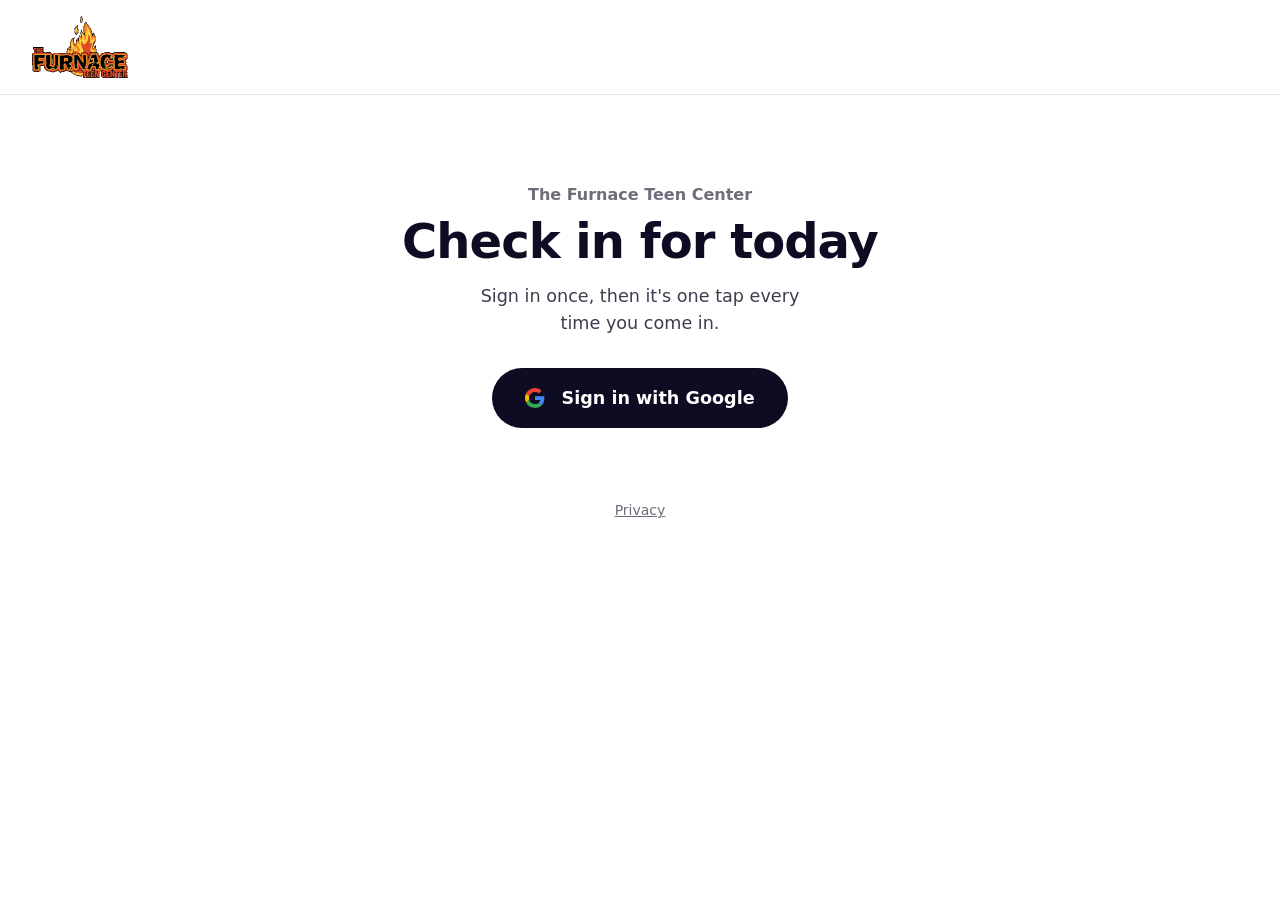
<file: checkin-website/index.html>
<!doctype html>
<html lang="en">
<head>
  <meta charset="utf-8">
  <meta name="viewport" content="width=device-width, initial-scale=1">
  <meta name="theme-color" content="#ffffff">
  <!-- Only this site's own files may load, and the page may only talk to Supabase. -->
  <meta http-equiv="Content-Security-Policy"
        content="default-src 'none'; script-src 'self'; style-src 'self'; img-src 'self'; connect-src https://*.supabase.co; base-uri 'none'; form-action 'none'">
  <title>The Furnace Check-In</title>
  <link rel="icon" href="logo.png">
  <link rel="stylesheet" href="style.css">
  <!-- Fetch all the scripts at once instead of one after another. -->
  <link rel="modulepreload" href="supabase.js">
  <link rel="modulepreload" href="config.js">
  <script type="module" src="app.js"></script>
</head>
<body>
  <header>
    <img class="logo" src="logo.png" alt="The Furnace Teen Center" width="192" height="123">
    <button id="sign-out" class="pill light" type="button" hidden>Sign out</button>
  </header>

  <main>
    <section id="loading" class="hero">
      <div class="spinner" role="status" aria-label="Loading"></div>
    </section>

    <section id="setup" class="hero" hidden>
      <h1>Almost ready</h1>
      <p class="lead">Add your Supabase details to <code>config.js</code>. The README explains how.</p>
    </section>

    <section id="signed-out" class="hero" hidden>
      <p class="eyebrow">The Furnace Teen Center</p>
      <h1>Check in for today</h1>
      <p class="lead">Sign in once, then it's one tap every time you come in.</p>
      <button id="sign-in" class="pill dark big" type="button">
        <svg class="google" viewBox="0 0 48 48" aria-hidden="true">
          <path fill="#EA4335" d="M24 9.5c3.5 0 6.6 1.2 9 3.5l6.7-6.7C35.6 2.4 30.2 0 24 0 14.6 0 6.6 5.4 2.6 13.2l7.8 6.1C12.3 13.6 17.7 9.5 24 9.5z"/>
          <path fill="#4285F4" d="M46.5 24.5c0-1.6-.1-3.1-.4-4.5H24v9h12.7c-.6 2.9-2.2 5.4-4.7 7.1l7.6 5.9c4.4-4.1 6.9-10.1 6.9-17.5z"/>
          <path fill="#FBBC05" d="M10.4 28.7c-.5-1.4-.8-3-.8-4.7s.3-3.2.8-4.7l-7.8-6.1C1 16.5 0 20.1 0 24s1 7.5 2.6 10.8l7.8-6.1z"/>
          <path fill="#34A853" d="M24 48c6.5 0 11.9-2.1 15.9-5.8l-7.6-5.9c-2.1 1.4-4.9 2.3-8.3 2.3-6.3 0-11.7-4.1-13.6-9.8l-7.8 6.1C6.6 42.6 14.6 48 24 48z"/>
        </svg>
        Sign in with Google
      </button>
    </section>

    <section id="signed-in" class="hero" hidden>
      <p class="eyebrow">Hi, <span id="name"></span></p>
      <h1 id="today"></h1>
      <button id="check-in" class="pill accent big" type="button">I'm here today</button>
      <p id="checked-in" class="done" role="status" hidden></p>
      <p id="this-month" class="muted"></p>
    </section>

    <section id="coordinator" hidden>
      <h2>Monthly report</h2>
      <div class="report-controls">
        <label>Month <input id="month" type="month" min="0001-01" required placeholder="YYYY-MM"></label>
        <button id="view-report" class="pill light" type="button">View report</button>
      </div>
      <div id="report-area" hidden>
        <p id="report-total" class="muted"></p>
        <ul id="report" class="people"></ul>
        <button id="download" class="pill dark" type="button">Download CSV</button>
      </div>
    </section>

    <p id="problem" role="alert" hidden></p>
    <button id="retry" class="pill dark" type="button" hidden>Try again</button>
  </main>

  <footer class="footer"><a href="privacy.html">Privacy</a></footer>
</body>
</html>
</file>
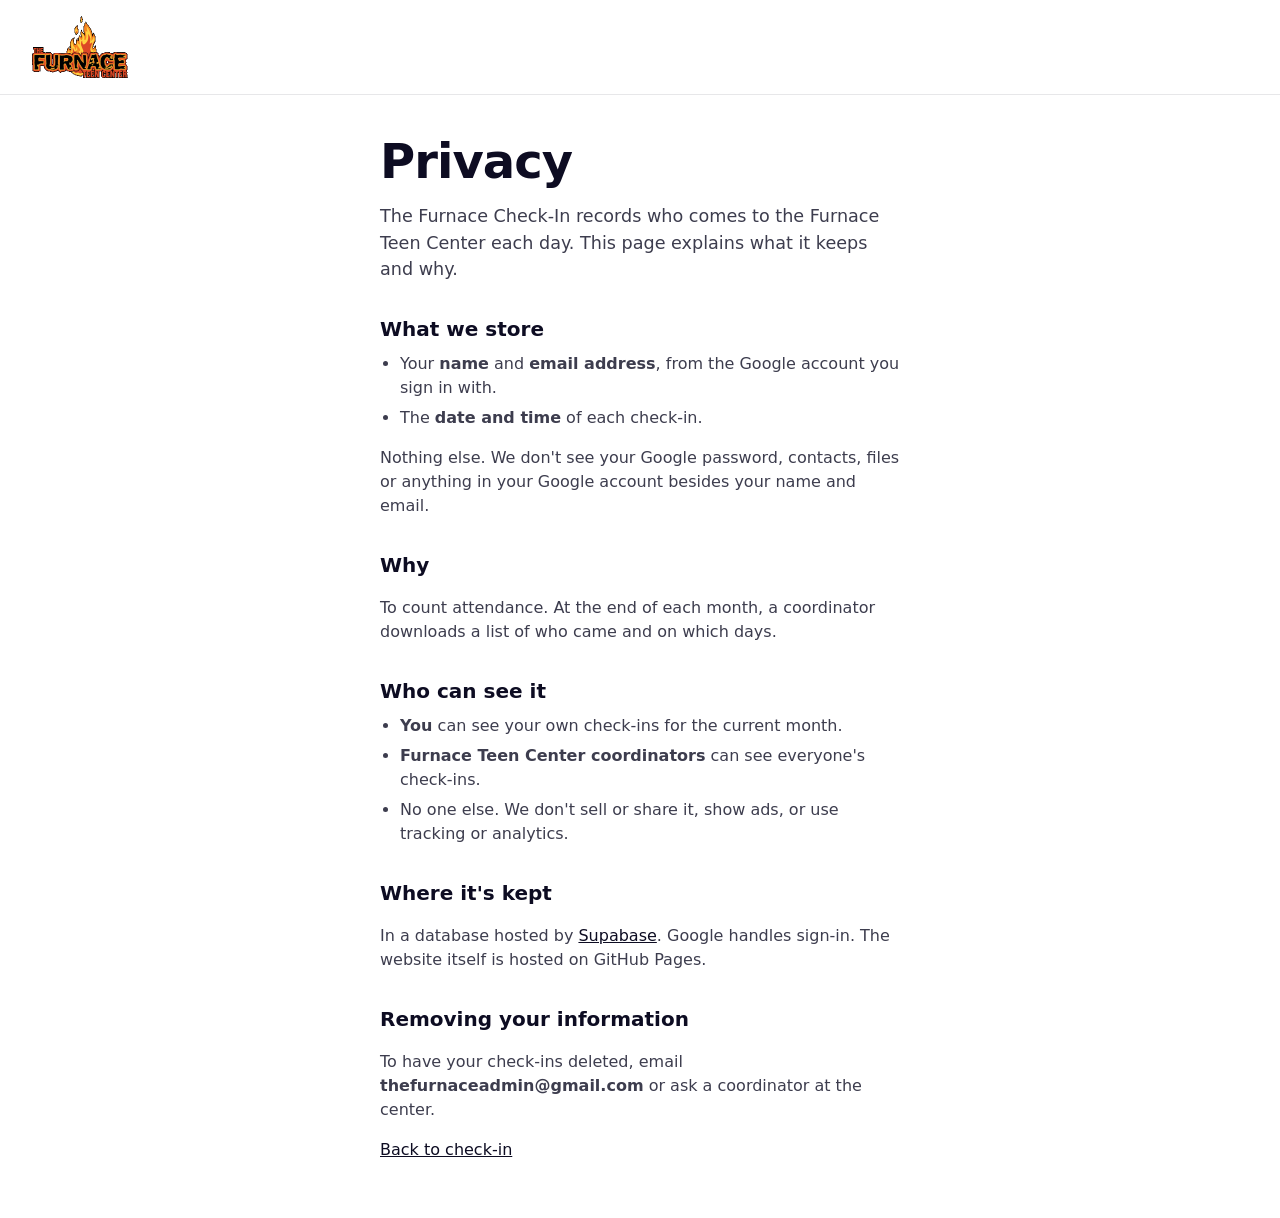
<file: checkin-website/privacy.html>
<!doctype html>
<html lang="en">
<head>
  <meta charset="utf-8">
  <meta name="viewport" content="width=device-width, initial-scale=1">
  <meta http-equiv="Content-Security-Policy"
        content="default-src 'none'; style-src 'self'; img-src 'self'; base-uri 'none'; form-action 'none'">
  <title>Privacy · The Furnace Check-In</title>
  <link rel="icon" href="logo.png">
  <link rel="stylesheet" href="style.css">
</head>
<body>
  <header>
    <a href="./"><img class="logo" src="logo.png" alt="The Furnace Teen Center" width="192" height="123"></a>
  </header>

  <main class="prose">
    <h1>Privacy</h1>
    <p class="lead">The Furnace Check-In records who comes to the Furnace Teen Center each day. This page explains what it keeps and why.</p>

    <h2>What we store</h2>
    <ul>
      <li>Your <strong>name</strong> and <strong>email address</strong>, from the Google account you sign in with.</li>
      <li>The <strong>date and time</strong> of each check-in.</li>
    </ul>
    <p>Nothing else. We don't see your Google password, contacts, files or anything in your Google account besides your name and email.</p>

    <h2>Why</h2>
    <p>To count attendance. At the end of each month, a coordinator downloads a list of who came and on which days.</p>

    <h2>Who can see it</h2>
    <ul>
      <li><strong>You</strong> can see your own check-ins for the current month.</li>
      <li><strong>Furnace Teen Center coordinators</strong> can see everyone's check-ins.</li>
      <li>No one else. We don't sell or share it, show ads, or use tracking or analytics.</li>
    </ul>

    <h2>Where it's kept</h2>
    <p>In a database hosted by <a href="https://supabase.com">Supabase</a>. Google handles sign-in. The website itself is hosted on GitHub Pages.</p>

    <h2>Removing your information</h2>
    <p>To have your check-ins deleted, email <strong>thefurnaceadmin@gmail.com</strong> or ask a coordinator at the center.</p>

    <p><a href="./">Back to check-in</a></p>
  </main>
</body>
</html>
</file>
<file: checkin-website/style.css>
/* Clean, airy and rounded, in the style of Dribbble, with The Furnace's orange.
   Built for speed: no web fonts (system fonts are already on the phone), no
   transitions, and buttons react the instant they're touched. */
:root {
  --ink: #0d0c22;
  --text: #3d3d4e;
  --muted: #6e6d7a;
  --line: #e7e7e9;
  --soft: #f3f3f4;
  --white: #ffffff;
  --accent: #e94b2e;
  --accent-hover: #d43f23;
  --good: #1a7f4e;
  --good-soft: #e8f6ee;
  --bad: #b3261e;
  --bad-soft: #fdecea;
  color-scheme: light;
}

* { box-sizing: border-box; }

/* Taps register instantly (no double-tap zoom wait) and show our own pressed
   state instead of the phone's gray flash. */
button { touch-action: manipulation; -webkit-tap-highlight-color: transparent; }
button:active:not(:disabled) { transform: scale(0.97); }
[hidden] { display: none !important; }

body {
  margin: 0;
  background: var(--white);
  color: var(--text);
  font: 16px/1.5 system-ui, -apple-system, "Segoe UI", Roboto, sans-serif;
}

/* Top bar: logo left, sign out right */
header {
  display: flex;
  justify-content: space-between;
  align-items: center;
  padding: 12px 20px;
  border-bottom: 1px solid var(--line);
}
.logo { width: 96px; height: auto; display: block; }

main { max-width: 560px; margin: 0 auto; padding: 0 20px 64px; }

/* Big centered opening for each screen */
.hero { text-align: center; padding: 56px 0 8px; }
.eyebrow { margin: 0 0 8px; color: var(--muted); font-weight: 600; }
h1 {
  margin: 0 0 16px;
  color: var(--ink);
  font-size: clamp(2rem, 8vw, 3rem);
  line-height: 1.1;
  font-weight: 700;
  letter-spacing: -0.02em;
  text-wrap: balance;
}
h2 { margin: 0 0 16px; color: var(--ink); font-size: 1.25rem; }
.lead { margin: 0 auto 32px; max-width: 30ch; font-size: 1.1rem; }
.muted { color: var(--muted); margin: 16px 0 0; }
code { color: var(--ink); background: var(--soft); padding: 2px 6px; border-radius: 6px; }

/* Pill buttons */
.pill {
  font: inherit;
  font-weight: 600;
  border: 1px solid transparent;
  border-radius: 999px;
  padding: 12px 22px;
  min-height: 44px;
  cursor: pointer;
}
.pill:focus-visible { outline: 3px solid rgba(233, 75, 46, 0.4); outline-offset: 2px; }
.pill:disabled { opacity: 0.6; cursor: default; }
.pill.big { padding: 16px 32px; font-size: 1.1rem; }
.pill.dark { background: var(--ink); color: var(--white); }
.pill.dark:hover { background: #3d3d4e; }
.pill.accent { background: var(--accent); color: var(--white); }
.pill.accent:hover { background: var(--accent-hover); }
.pill.light { background: var(--white); color: var(--ink); border-color: var(--line); }
.pill.light:hover { border-color: var(--muted); }
.google { width: 20px; height: 20px; margin: -3px 10px 0 0; vertical-align: middle; }

.done {
  display: inline-block;
  margin: 0;
  padding: 14px 28px;
  border-radius: 999px;
  background: var(--good-soft);
  color: var(--good);
  font-size: 1.1rem;
  font-weight: 600;
}

/* Coordinator report */
#coordinator { margin-top: 56px; padding-top: 32px; border-top: 1px solid var(--line); }

/* A month picker with access to the full attendance history. */
.report-controls { display: flex; flex-wrap: wrap; align-items: end; gap: 12px; }
.report-controls label { display: grid; gap: 4px; }
.report-controls input {
  font: inherit;
  color: var(--ink);
  background: var(--white);
  border: 1px solid var(--line);
  border-radius: 12px;
  padding: 10px;
  min-height: 44px;
}

.people { list-style: none; margin: 16px 0 24px; padding: 0; }
.people li { display: flex; align-items: center; gap: 12px; padding: 12px 0; border-bottom: 1px solid var(--line); }
.avatar {
  flex-shrink: 0;
  display: grid;
  place-items: center;
  width: 40px;
  height: 40px;
  border-radius: 50%;
  background: var(--soft);
  color: var(--ink);
  font-weight: 700;
  font-size: 0.85rem;
}
.who { flex: 1; min-width: 0; color: var(--ink); font-weight: 600; }
.who small { display: block; color: var(--muted); font-weight: 400; overflow-wrap: anywhere; }
.days { flex-shrink: 0; color: var(--ink); font-weight: 700; font-variant-numeric: tabular-nums; }
#download { width: 100%; }

#problem {
  margin: 32px 0 0;
  padding: 14px 20px;
  border-radius: 12px;
  background: var(--bad-soft);
  color: var(--bad);
  text-align: center;
}

/* Footer link, and text pages like privacy.html */
.footer { text-align: center; padding: 0 20px 32px; font-size: 0.875rem; }
.footer a { color: var(--muted); }
.prose { padding-block: 40px; }
.prose .lead { margin: 0 0 24px; max-width: none; }
.prose h2 { margin: 32px 0 8px; }
.prose ul { margin: 0 0 16px; padding-left: 20px; }
.prose li { margin-bottom: 6px; }
.prose a { color: var(--ink); }

/* Loading spinner */
.spinner {
  display: inline-block;
  width: 32px;
  height: 32px;
  border: 3px solid var(--line);
  border-top-color: var(--accent);
  border-radius: 50%;
  animation: spin 0.8s linear infinite;
}
@keyframes spin { to { transform: rotate(360deg); } }
@media (prefers-reduced-motion: reduce) { .spinner { animation: none; } }

@media (min-width: 640px) {
  header { padding: 16px 32px; }
  .hero { padding-top: 88px; }
}
</file>
